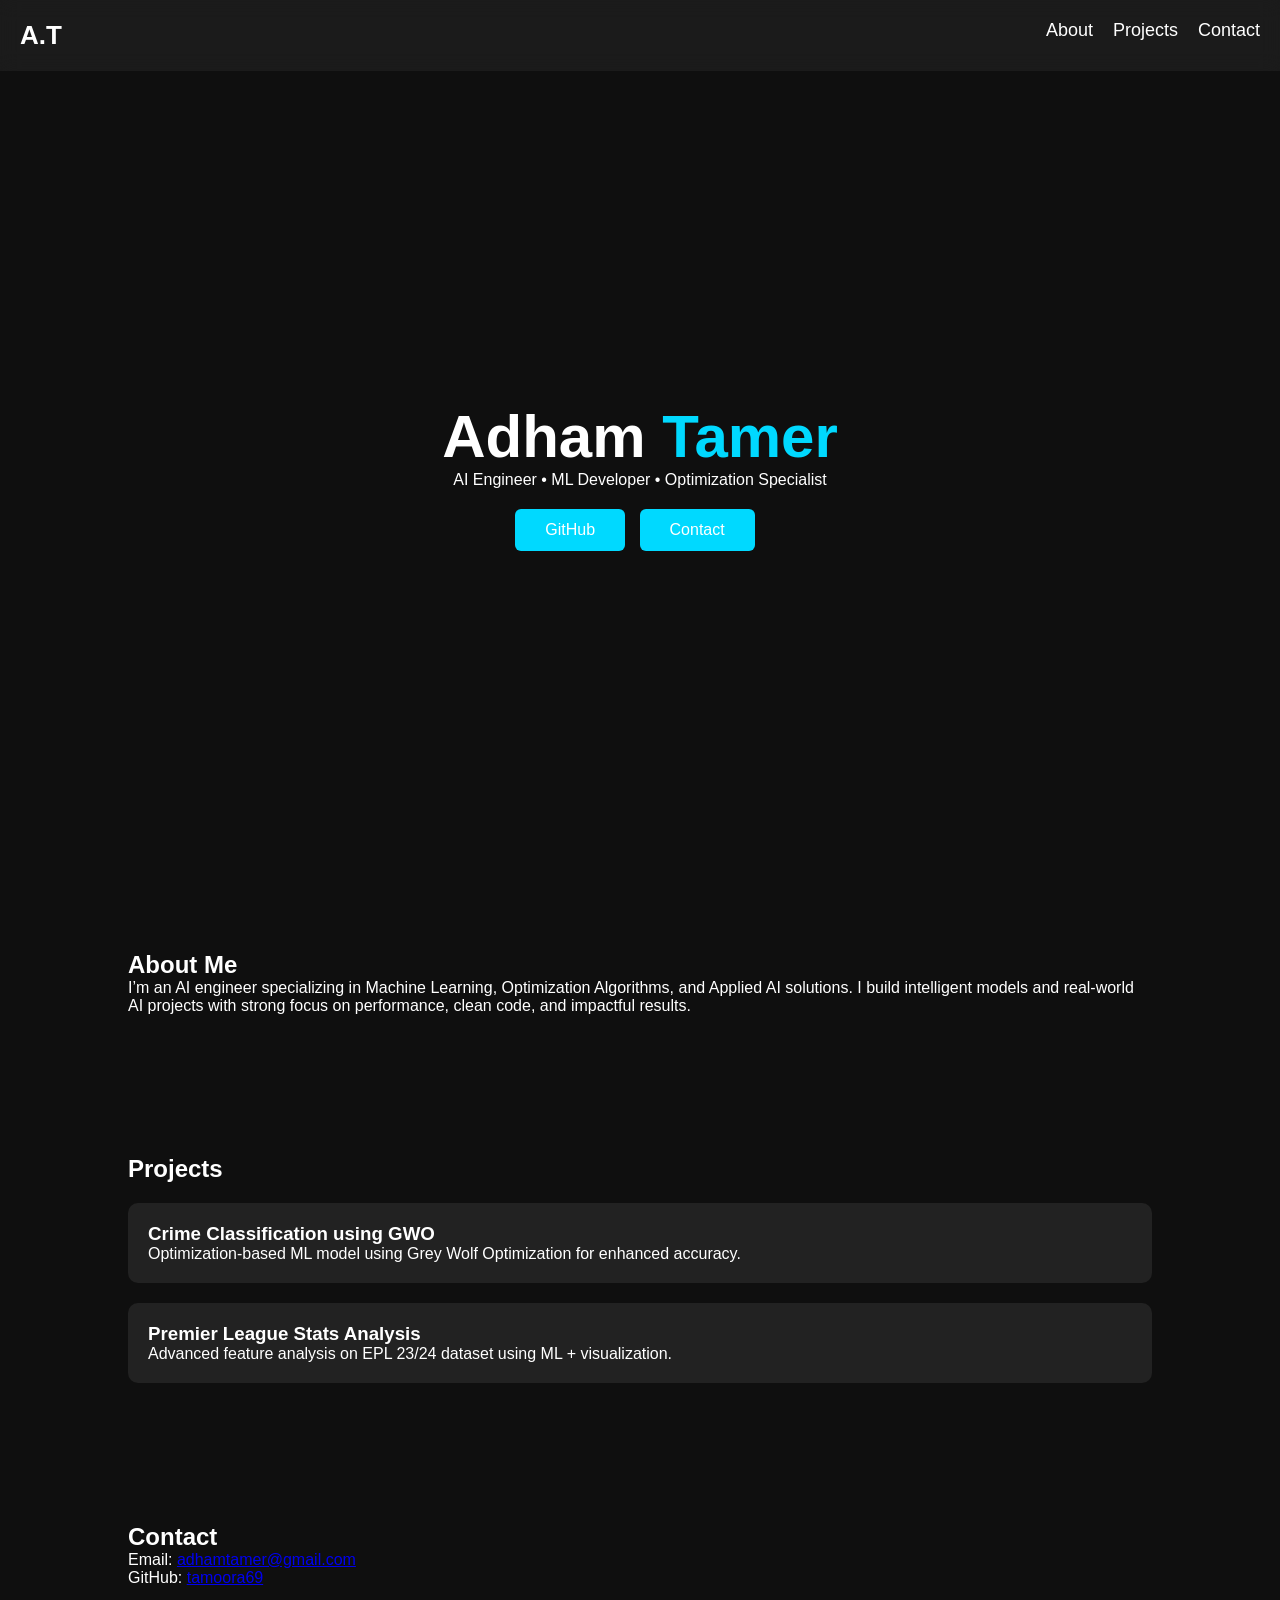
<file: portfolio/index.html>
<!DOCTYPE html>
<html lang="en">
<head>
    <meta charset="UTF-8">
    <meta name="viewport" content="width=device-width, initial-scale=1.0">
    <title>Adham Tamer | Portfolio</title>
    <link rel="stylesheet" href="style.css">
</head>
<body>

    <nav class="navbar">
        <div class="logo">A.T</div>
        <ul class="nav-links">
            <li><a href="#about">About</a></li>
            <li><a href="#projects">Projects</a></li>
            <li><a href="#contact">Contact</a></li>
        </ul>
    </nav>

    <section class="hero">
        <h1>Adham <span>Tamer</span></h1>
        <p>AI Engineer • ML Developer • Optimization Specialist</p>
        <div class="buttons">
            <a href="https://github.com/tamoora69" target="_blank" class="btn">GitHub</a>
            <a href="#contact" class="btn">Contact</a>
        </div>
    </section>

    <section id="about" class="section">
        <h2>About Me</h2>
        <p>
            I’m an AI engineer specializing in Machine Learning, Optimization Algorithms,
            and Applied AI solutions. I build intelligent models and real-world AI projects
            with strong focus on performance, clean code, and impactful results.
        </p>
    </section>

    <section id="projects" class="section">
        <h2>Projects</h2>
        <div class="project-card">
            <h3>Crime Classification using GWO</h3>
            <p>Optimization-based ML model using Grey Wolf Optimization for enhanced accuracy.</p>
        </div>

        <div class="project-card">
            <h3>Premier League Stats Analysis</h3>
            <p>Advanced feature analysis on EPL 23/24 dataset using ML + visualization.</p>
        </div>
    </section>

    <section id="contact" class="section">
        <h2>Contact</h2>
        <p>Email: <a href="mailto:adhamtamer@gmail.com">adhamtamer@gmail.com</a></p>
        <p>GitHub: <a href="https://github.com/tamoora69" target="_blank">tamoora69</a></p>
    </section>

    <script src="script.js"></script>
</body>
</html>
</file>
<file: portfolio/style.css>
* {
    margin: 0;
    padding: 0;
    font-family: Arial, sans-serif;
    box-sizing: border-box;
}

body {
    background: #0f0f0f;
    color: white;
}

.navbar {
    display: flex;
    justify-content: space-between;
    padding: 20px;
    backdrop-filter: blur(10px);
    background: rgba(255,255,255,0.05);
    position: sticky;
    top: 0;
}

.logo {
    font-size: 26px;
    font-weight: bold;
}

.nav-links {
    display: flex;
    list-style: none;
    gap: 20px;
}

.nav-links a {
    color: white;
    text-decoration: none;
    font-size: 18px;
}

.hero {
    height: 90vh;
    display: flex;
    flex-direction: column;
    justify-content: center;
    text-align: center;
}

.hero h1 {
    font-size: 60px;
}

.hero span {
    color: #00d9ff;
}

.buttons .btn {
    margin-top: 20px;
    padding: 12px 30px;
    border-radius: 6px;
    text-decoration: none;
    color: white;
    background: #00d9ff;
    display: inline-block;
    margin-right: 10px;
}

.section {
    padding: 70px 10%;
}

.project-card {
    background: rgba(255,255,255,0.08);
    padding: 20px;
    border-radius: 10px;
    margin-top: 20px;
}
</file>
